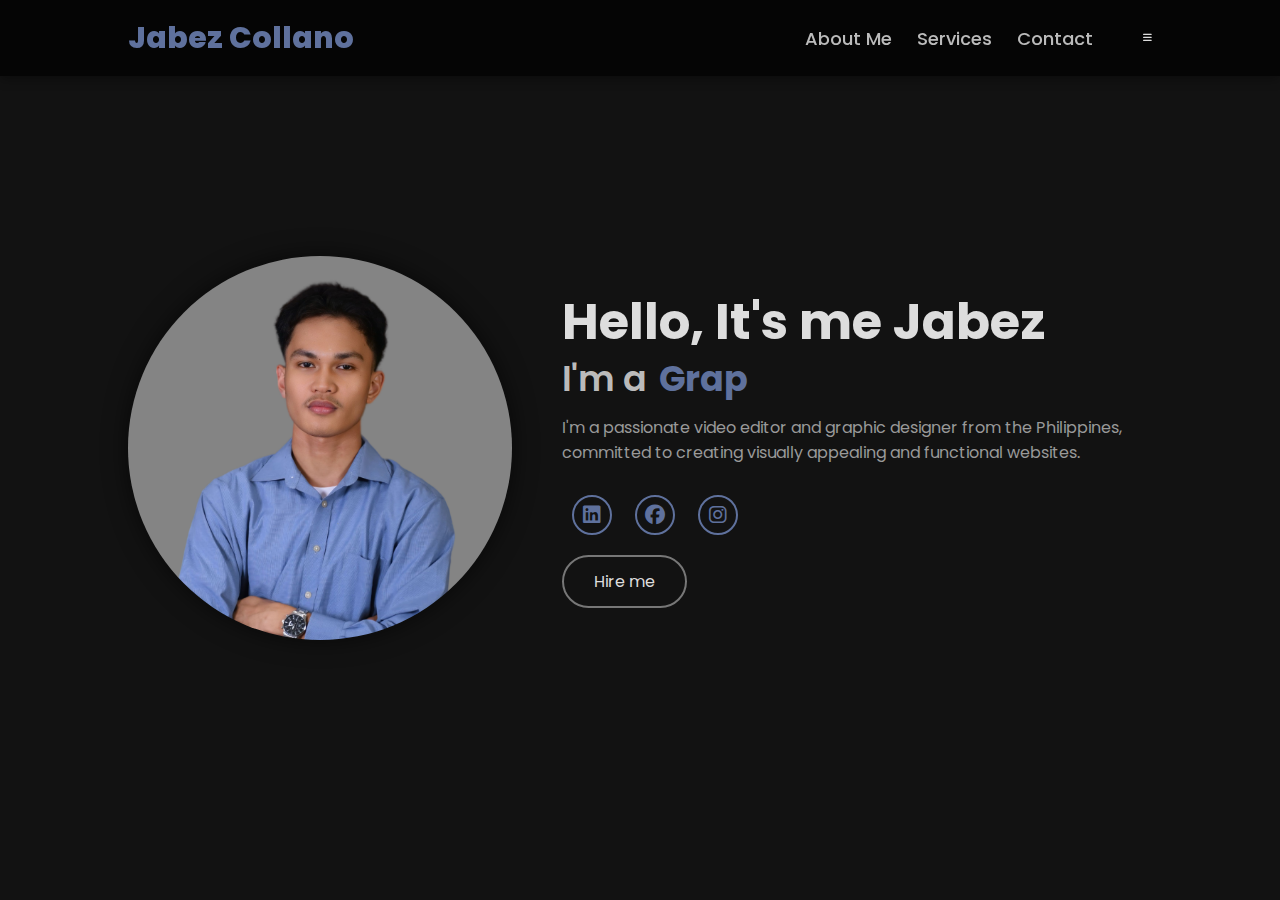
<file: index.html>
<!DOCTYPE html>
<html lang="en">
<head>
    <meta charset="UTF-8">
    <meta name="viewport" content="width=device-width, initial-scale=1.0">
    <link rel="stylesheet" href="https://cdnjs.cloudflare.com/ajax/libs/font-awesome/6.5.2/css/all.min.css">
    <link rel="stylesheet" href="style.css">
    <title>Portfolio Website</title>
</head>
<body>
    <header>
        <a href="#home" class="logo">Jabez Collano</a>
        <nav>
            <a href="about.html">About Me</a>
            <a href="services.html">Services</a>
            <a href="contact.html">Contact</a>
        </nav>
        <div class="hamburger-menu">
            <i class="fa-solid fa-bars"></i>
        </div>
    </header>

    <!-- Home Section -->
    <section id="home" class="home">
        <div class="home-img">
            <img src="profile.png" alt="Profile Image">
        </div>
        <div class="home-content">
            <h1>Hello, It's me <span>Jabez</span></h1>
            <h3 class="typing-text">I'm a <span class="dynamic-text"></span></h3>
            <p>I'm a passionate video editor and graphic designer from the Philippines, committed to creating visually appealing and functional websites.</p>
            <div class="social-icons">
                <a href="https://www.linkedin.com/in/jabez-collano-9b1947305/" target="_blank"><i class="fa-brands fa-linkedin"></i></a>
                <a href="https://www.facebook.com/Jabez.Collano.B" target="_blank"><i class="fa-brands fa-facebook"></i></a>
                <a href="https://www.instagram.com/jz.clln/" target="_blank"><i class="fa-brands fa-instagram"></i></a>
            </div>
            <a href="#" class="btn hire-me-btn">Hire me</a>
        </div>
    </section>
    <script>
        // Dynamic Typing Effect
const words = ["Graphic Designer", "Video Editor"];
let wordIndex = 0;
let letterIndex = 0;
let isDeleting = false;

const dynamicTextElement = document.querySelector(".dynamic-text");

function typeEffect() {
    const currentWord = words[wordIndex];

    if (isDeleting) {
        letterIndex--;
    } else {
        letterIndex++;
    }

    // Update the text content
    dynamicTextElement.textContent = currentWord.slice(0, letterIndex);

    // Control typing and deleting speed
    let typingSpeed = isDeleting ? 100 : 200;

    if (!isDeleting && letterIndex === currentWord.length) {
        // Pause after typing a word
        typingSpeed = 2000;
        isDeleting = true;
    } else if (isDeleting && letterIndex === 0) {
        // Move to the next word
        wordIndex = (wordIndex + 1) % words.length;
        isDeleting = false;
    }

    setTimeout(typeEffect, typingSpeed);
}

// Start the typing effect
typeEffect();
    </script>
</body>
</html>
</file>
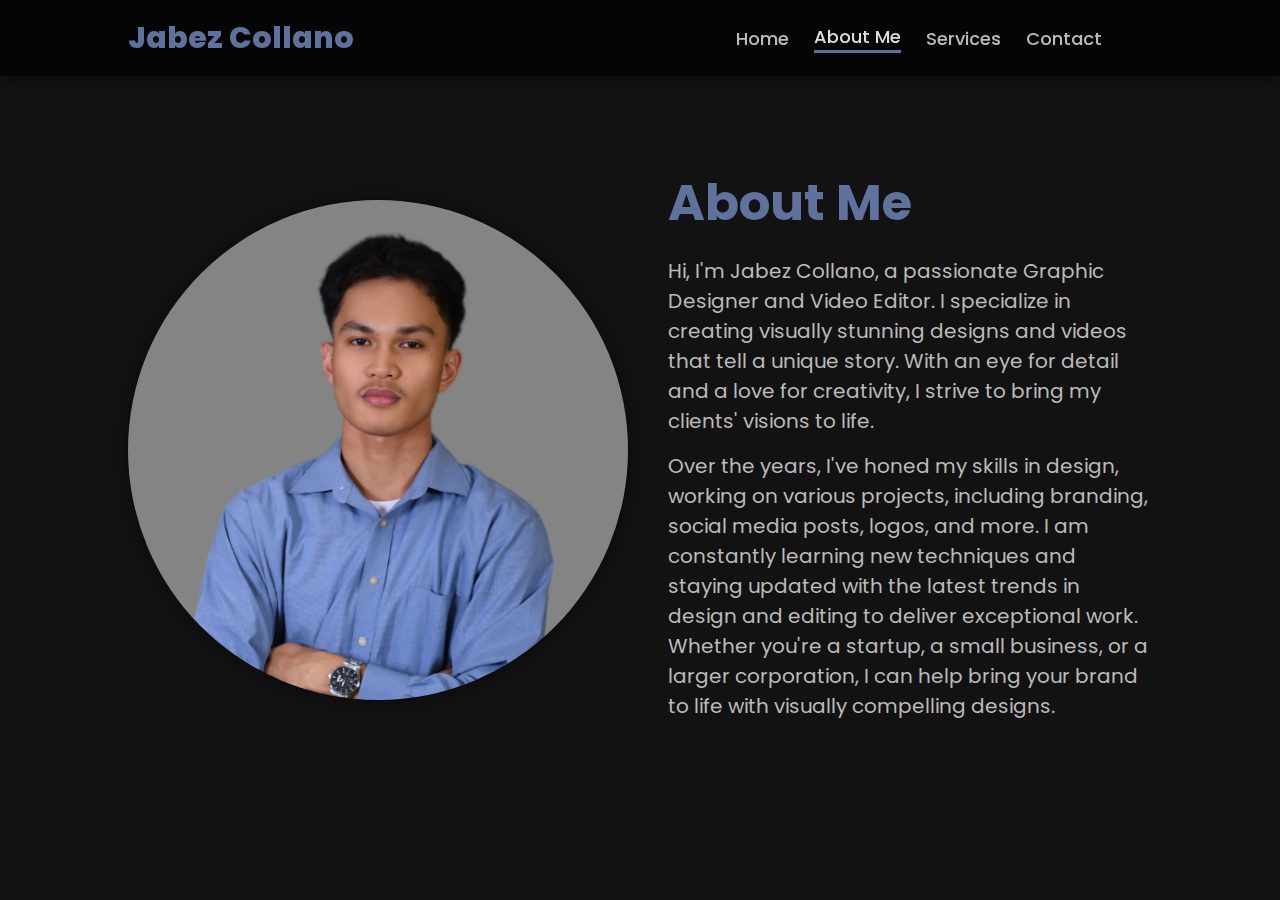
<file: about.html>
<!DOCTYPE html>
<html lang="en">
<head>
    <meta charset="UTF-8">
    <meta name="viewport" content="width=device-width, initial-scale=1.0">
    <title>About Me</title>
    <link rel="stylesheet" href="about.css">
</head>
<body>
    <header>
        <a href="index.html" class="logo">Jabez Collano</a>
        <nav>
            <a href="index.html">Home</a>
            <a href="about.html" class="active">About Me</a>
            <a href="services.html">Services</a>
            <a href="contact.html">Contact</a>
        </nav>
    </header>
    <section id="about">
        <div class="about-img">
            <img src="profile.png" alt="Jabez Collano">
        </div>
        <div class="about-text">
            <h2>About Me</h2>
            <p>
                Hi, I'm Jabez Collano, a passionate Graphic Designer and Video Editor. 
                I specialize in creating visually stunning designs and videos that tell a unique story. 
                With an eye for detail and a love for creativity, I strive to bring my clients' visions to life.
            </p>
            <p>
                Over the years, I've honed my skills in design, working on various projects, including branding, 
                social media posts, logos, and more. I am constantly learning new techniques and staying updated 
                with the latest trends in design and editing to deliver exceptional work. Whether you're a startup, 
                a small business, or a larger corporation, I can help bring your brand to life with visually compelling designs.
            </p>
        </div>
    </section>
</body>
</html>
</file>
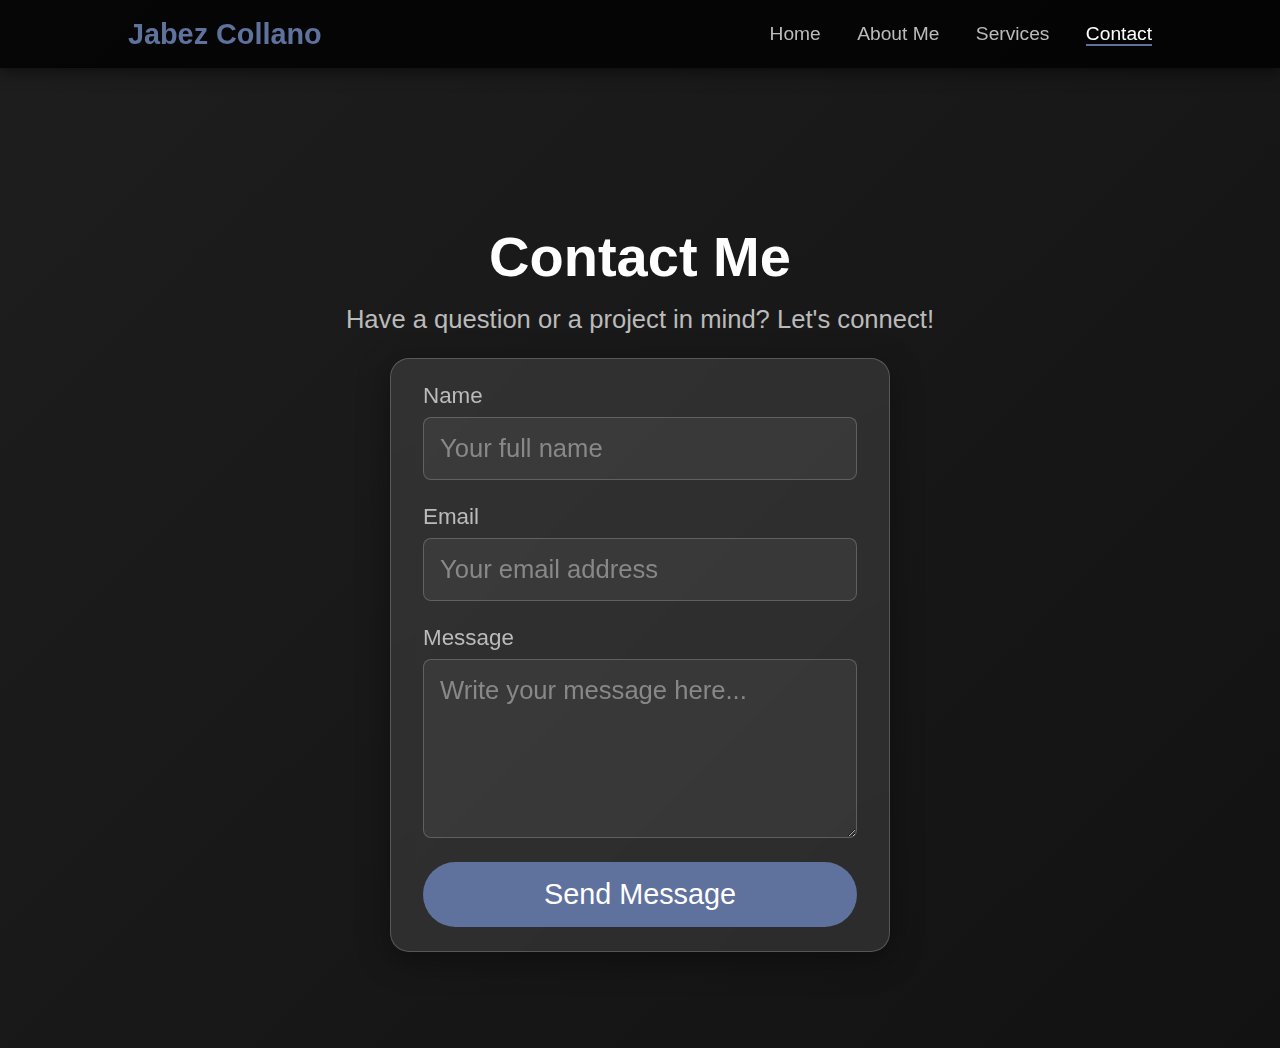
<file: contact.html>
<!DOCTYPE html>
<html lang="en">
<head>
    <meta charset="UTF-8">
    <meta name="viewport" content="width=device-width, initial-scale=1.0">
    <title>Contact Me</title>
    <link rel="stylesheet" href="contact.css">
</head>
<body>
    <header>
        <a href="index.html" class="logo">Jabez Collano</a>
        <nav>
            <a href="index.html">Home</a>
            <a href="about.html">About Me</a>
            <a href="services.html">Services</a>
            <a href="contact.html" class="active">Contact</a>
        </nav>
    </header>

    <section id="contact">
        <h1>Contact Me</h1>
        <p>Have a question or a project in mind? Let's connect!</p>
        <div class="contact-container">
            <!-- Contact Form -->
            <div class="glass-container">
                <form action="https://formspree.io/f/xpwzjdde" method="POST">
                    <div class="form-group">
                        <label for="name">Name</label>
                        <input type="text" id="name" name="name" placeholder="Your full name" required>
                    </div>
                    <div class="form-group">
                        <label for="email">Email</label>
                        <input type="email" id="email" name="email" placeholder="Your email address" required>
                    </div>
                    <div class="form-group">
                        <label for="message">Message</label>
                        <textarea id="message" name="message" placeholder="Write your message here..." rows="5" required></textarea>
                    </div>
                    <button type="submit">Send Message</button>
                </form>
            </div>
        </div>
    </section>    
</body>
</html>
</file>
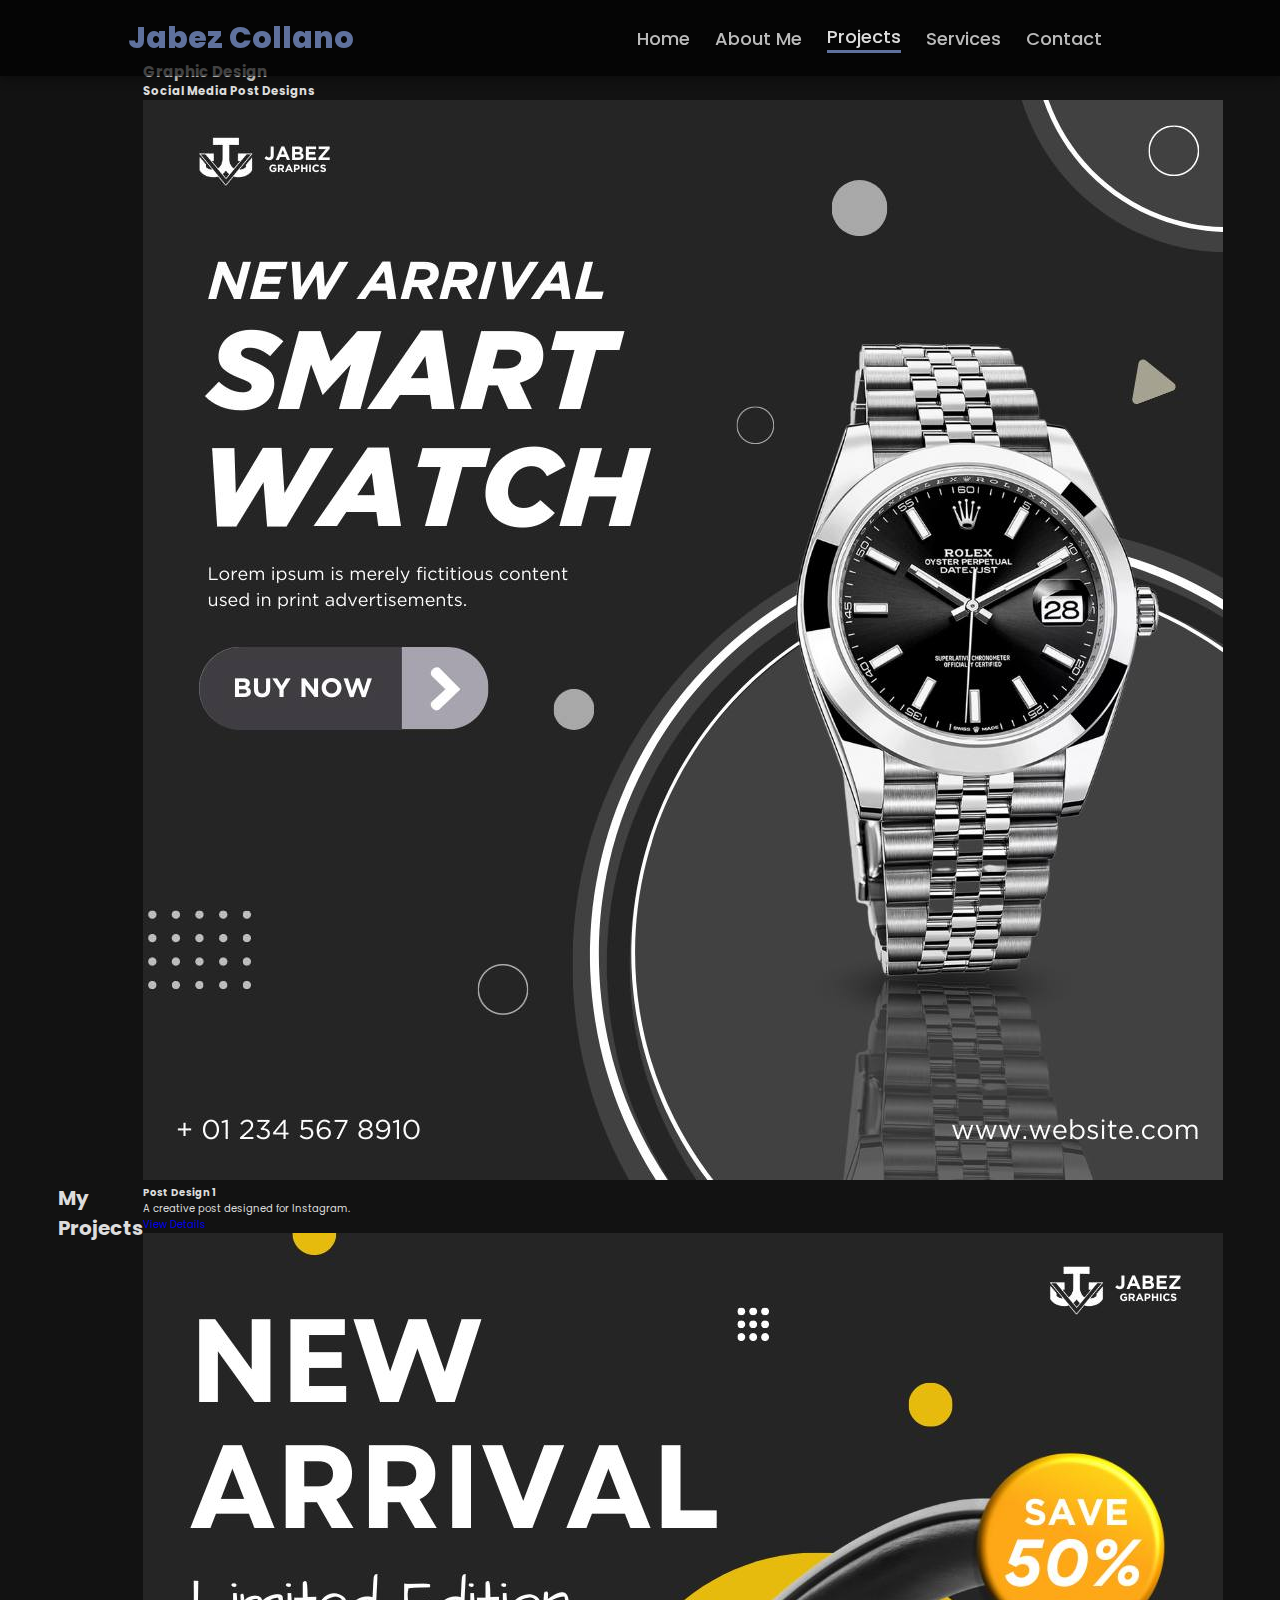
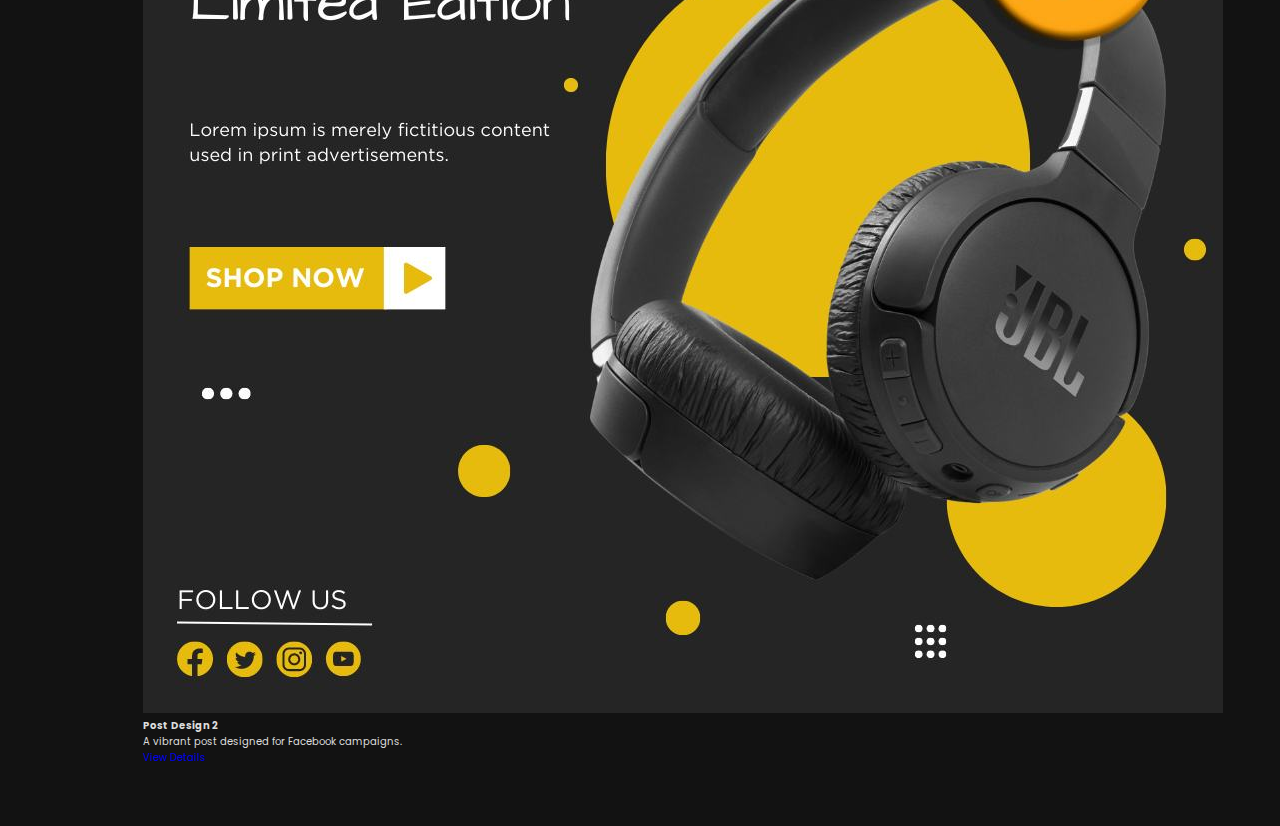
<file: projects.html>
<!DOCTYPE html>
<html lang="en">
<head>
    <meta charset="UTF-8">
    <meta name="viewport" content="width=device-width, initial-scale=1.0">
    <title>Projects</title>
    <link rel="stylesheet" href="style.css">
</head>
<body>
    <header>
        <a href="index.html" class="logo">Jabez Collano</a>
        <nav>
            <a href="index.html">Home</a>
            <a href="about.html">About Me</a>
            <a href="projects.html" class="active">Projects</a>
            <a href="services.html">Services</a>
            <a href="contact.html">Contact</a>
        </nav>
    </header>
    
    <section id="projects">
        <h1>My Projects</h1>

        <!-- Graphic Design Section -->
        <div class="category">
            <h2>Graphic Design</h2>

            <!-- Social Media Post Designs -->
            <div class="subcategory">
                <h3>Social Media Post Designs</h3>

                <!-- Project 1 -->
                <div class="project-row">
                    <div class="project-image">
                        <img src="1.jpg" alt="Social Media Post Design 1">
                    </div>
                    <div class="project-info">
                        <h4>Post Design 1</h4>
                        <p>A creative post designed for Instagram.</p>
                        <a href="#" class="btn">View Details</a>
                    </div>
                </div>

                <!-- Project 2 -->
                <div class="project-row">
                    <div class="project-image">
                        <img src="2.jpg" alt="Social Media Post Design 2">
                    </div>
                    <div class="project-info">
                        <h4>Post Design 2</h4>
                        <p>A vibrant post designed for Facebook campaigns.</p>
                        <a href="#" class="btn">View Details</a>
                    </div>
                </div>
            </div>
        </div>
    </section>
</body>
</html>
</file>
<file: style.css>
@import url('https://fonts.googleapis.com/css2?family=Poppins:wght@100;200;300;400;500;600&display=swap');

* {
    margin: 0;
    padding: 0;
    box-sizing: border-box;
    font-family: 'Poppins', sans-serif;
    text-decoration: none;
}

html {
    font-size: 62.5%;
    scroll-behavior: smooth;
}

body {
    width: 100%;
    min-height: 100vh;
    overflow-x: hidden;
    background-color: #121212;
    color: #ddd;
}

header {
    position: fixed;
    top: 0;
    left: 0;
    width: 100%;
    padding: 1.5rem 10%;
    display: flex;
    justify-content: space-between;
    align-items: center;
    background-color: rgba(0, 0, 0, 0.7);
    box-shadow: 0 4px 10px rgba(0, 0, 0, 0.3);
    z-index: 100;
}

.logo {
    font-size: 3rem;
    color: #5F719D;
    font-weight: 800;
    transition: color 0.3s, transform 0.3s;
}

.logo:hover {
    color: #ddd;
    transform: scale(1.1);
}

nav {
    margin-left: auto;  
    display: flex;      
    align-items: center; 
}

nav a {
    font-size: 1.8rem;
    color: #bbb;
    margin-left: 2.5rem;
    font-weight: 500;
    transition: color 0.3s;
    position: relative;
    text-align: center;
}

nav a:last-child {
    margin-right: 5rem;
}

nav a:hover,
nav a.active {
    color: #ddd;
    border-bottom: 3px solid #5F719D;
}


section {
    min-height: 100vh;
    padding: 6rem 10%;
    display: flex;
    align-items: center;
    justify-content: center;
}

.home {
    display: flex;
    align-items: center;
    gap: 5rem;
    animation: fadeIn 1.5s ease-out;
}

@keyframes fadeIn {
    from { opacity: 0; transform: translateY(20px); }
    to { opacity: 1; transform: translateY(0); }
}

.home-content h1 {
    font-size: 5rem;
    font-weight: 700;
    color: #ddd;
    line-height: 1.2;
}

.home-content h3 {
    font-size: 3.5rem;
    color: #bbb;
    margin-bottom: 1rem;
}

.home-content p {
    font-size: 1.6rem;
    color: #999;
    margin-bottom: 2rem;
}

.home-img img {
    width: 30vw;
    border-radius: 50%;
    box-shadow: 0 0 25px rgba(0, 0, 0, 0.6);
    transition: transform 0.3s;
}

.home-img img:hover {
    transform: scale(1.05);
}

.social-icons a {
    display: inline-flex;
    justify-content: center;
    align-items: center;
    width: 4rem;
    height: 4rem;
    font-size: 2rem;
    color: #5F719D;
    border-radius: 50%;
    border: 2px solid #5F719D;
    margin: 1rem;
    transition: all 0.3s;
}

.social-icons a:hover {
    color: #121212;
    background-color: #ddd;
    transform: translateY(-3px);
    box-shadow: 0 0 10px rgba(255, 255, 255, 0.3);
}

.hire-me-btn {
    display: inline-block;
    padding: 1.2rem 3rem;
    font-size: 1.6rem;
    color: #ddd;
    background-color: transparent;
    border: 2px solid #777;
    border-radius: 6rem;
    transition: all 0.3s;
    cursor: pointer;
    margin-top: 1rem;
}

.hire-me-btn:hover {
    background-color: #ddd;
    color: #121212;
    transform: scale(1.05);
    box-shadow: 0 0 15px rgba(255, 255, 255, 0.3);
}

.typing-text {
    font-size: 2rem;
    font-weight: 600;
    color: #5F719D;
}

.dynamic-text {
    color: #5F719D;
    font-weight: 700;
    margin-left: 0.5rem;
}

@media (max-width: 1000px) {
    .home {
        flex-direction: column;
    }

    .home-content h1 {
        font-size: 4rem;
    }

    .home-content h3 {
        font-size: 3rem;
    }

    .home-img img {
        width: 60vw;
        margin-top: 2rem;
    }

    form {
        display: flex;
        flex-direction: column;
        gap: 1rem;
    }

    form input, form textarea, form button {
        font-size: 1.6rem;
        padding: 0.8rem;
        border: 1px solid #555;
        border-radius: 0.5rem;
    }

    form button {
        background-color: #5F719D;
        color: #fff;
        cursor: pointer;
        transition: background-color 0.3s;
    }

    form button:hover {
        background-color: #ddd;
        color: #121212;
    }

    .hamburger-menu {
        display: block;
        font-size: 2.5rem;
        color: #bbb;
        cursor: pointer;
    }

    nav {
        display: none;
        flex-direction: column;
        background-color: rgba(0, 0, 0, 0.9);
        position: absolute;
        top: 7rem;
        right: 0;
        width: 100%;
        padding: 2rem;
        box-shadow: 0 5px 10px rgba(0, 0, 0, 0.5);
    }

    nav.active {
        display: flex;
    }

    nav a {
        margin: 1rem 0;
        text-align: center;
    }

    #projects {
        display: grid;
        gap: 2rem;
        grid-template-columns: repeat(auto-fit, minmax(300px, 1fr));
        margin-top: 2rem;
    }

    .project {
        background: #1a1a1a;
        border-radius: 1rem;
        padding: 2rem;
        text-align: center;
        box-shadow: 0 5px 15px rgba(0, 0, 0, 0.5);
    }

    .project img {
        max-width: 100%;
        border-radius: 0.5rem;
        margin-bottom: 1rem;
    }
    
}
</file>
<file: about.css>
@import url('https://fonts.googleapis.com/css2?family=Poppins:wght@100;200;300;400;500;600&display=swap');

* {
    margin: 0;
    padding: 0;
    box-sizing: border-box;
    font-family: 'Poppins', sans-serif;
    text-decoration: none;
}

html {
    font-size: 62.5%;
    scroll-behavior: smooth;
}

body {
    width: 100%;
    min-height: 100vh;
    overflow-x: hidden;
    background-color: #121212;
    color: #ddd;
}

header {
    position: fixed;
    top: 0;
    left: 0;
    width: 100%;
    padding: 1.5rem 10%;
    display: flex;
    justify-content: space-between;
    align-items: center;
    background-color: rgba(0, 0, 0, 0.7);
    box-shadow: 0 4px 10px rgba(0, 0, 0, 0.3);
    z-index: 100;
}

.logo {
    font-size: 3rem;
    color: #5F719D;
    font-weight: 800;
    transition: color 0.3s, transform 0.3s;
}

.logo:hover {
    color: #ddd;
    transform: scale(1.1);
}

nav {
    margin-left: auto;  
    display: flex;      
    align-items: center; 
}

nav a {
    font-size: 1.8rem;
    color: #bbb;
    margin-left: 2.5rem;
    font-weight: 500;
    transition: color 0.3s;
    position: relative;
    text-align: center;
}

nav a:last-child {
    margin-right: 5rem;
}

nav a:hover,
nav a.active {
    color: #ddd;
    border-bottom: 3px solid #5F719D;
}


section {
    min-height: 100vh;
    padding: 6rem 10%;
    display: flex;
    align-items: center;
    justify-content: center;
}

.home {
    display: flex;
    align-items: center;
    gap: 5rem;
    animation: fadeIn 1.5s ease-out;
}

@keyframes fadeIn {
    from { opacity: 0; transform: translateY(20px); }
    to { opacity: 1; transform: translateY(0); }
}

/* About Section Styling */
#about {
    padding: 5rem 10%;
    display: flex;
    align-items: center;
    gap: 4rem;
}

.about-img {
    flex: 1;
    display: flex;
    justify-content: center;
    align-items: center;
}

.about-img img {
    width: 500px;
    height: 500px;
    border-radius: 50%;
    box-shadow: 0 0 20px rgba(0, 0, 0, 0.5);
    object-fit: cover;
    transition: transform 0.3s ease;
}

.about-img img:hover {
    transform: scale(1.1);
}

.about-text {
    flex: 2;
    text-align: left;
}

.about-text h2 {
    font-size: 5rem;
    font-weight: bold;
    color: #5F719D;
    margin-bottom: 1.5rem;
}

.about-text p {
    font-size: 2rem;
    color: #bbb;
    margin-bottom: 1.5rem;
}

/* Responsive Design */
@media (max-width: 768px) {
    #about {
        flex-direction: column;
        text-align: center;
        padding: 3rem 5%;
    }

    .about-img img {
        width: 150px;
        height: 150px;
    }

    .about-text {
        text-align: center;
    }

    .about-text h2 {
        font-size: 2.5rem;
    }

    .about-text p {
        font-size: 1rem;
    }
}
</file>
<file: contact.css>
* {
    margin: 0;
    padding: 0;
    box-sizing: border-box;
    font-family: 'Poppins', sans-serif;
}

body {
    min-height: 100vh;
    background: linear-gradient(135deg, #1e1e1e, #121212);
    color: #ddd;
    display: flex;
    flex-direction: column;
    align-items: center;
    justify-content: center;
}

header {
    width: 100%;
    display: flex;
    justify-content: space-between;
    align-items: center;
    padding: 1.1rem 10%;
    background-color: rgba(0, 0, 0, 0.8);
    box-shadow: 0 4px 15px rgba(0, 0, 0, 0.5);
    position: fixed;
    top: 0;
    z-index: 1000;
}

header .logo {
    font-size: 1.8rem;
    color: #5F719D;
    font-weight: bold;
    text-decoration: none;
}

header nav a {
    font-size: 1.2rem;
    color: #bbb;
    margin-left: 2rem;
    text-decoration: none;
    transition: color 0.3s;
}

header nav a:hover,
header nav a.active {
    color: #fff;
    border-bottom: 2px solid #5F719D;
}

#contact {
    display: flex;
    flex-direction: column;
    align-items: center;
    justify-content: center;
    text-align: center;
    padding: 6rem 2rem;
    margin-top: 8rem;
}

#contact h1 {
    font-size: 3.5rem;
    margin-bottom: 1rem;
    color: #fff;
}

#contact p {
    font-size: 1.6rem;
    margin-bottom: 1.5rem;
    color: #bbb;
}

.contact-container {
    display: flex;
    justify-content: center;
    align-items: center;
    max-width: 600px; 
    width: 90%;
    margin: 0 auto;
}

.glass-container {
    width: 100%;
    max-width: 500px;
    padding: 1.5rem 2rem; 
    background: rgba(255, 255, 255, 0.1);
    border: 1px solid rgba(255, 255, 255, 0.2);
    border-radius: 1.2rem; 
    box-shadow: 0 8px 32px rgba(0, 0, 0, 0.37);
    backdrop-filter: blur(10px);
    -webkit-backdrop-filter: blur(10px);
    transition: transform 0.3s ease, box-shadow 0.3s ease;
    text-align: left;
}

.glass-container:hover {
    transform: translateY(-5px);
    box-shadow: 0 12px 35px rgba(0, 0, 0, 0.5);
}

form {
    display: flex;
    flex-direction: column;
    gap: 1.5rem;
}

.form-group {
    display: flex;
    flex-direction: column;
    gap: 0.5rem;
}

form label {
    font-size: 1.4rem;
    color: #bbb;
}

form input,
form textarea {
    width: 100%;
    padding: 1rem;
    font-size: 1.6rem;
    color: #fff;
    background: rgba(255, 255, 255, 0.05);
    border: 1px solid rgba(255, 255, 255, 0.2);
    border-radius: 0.5rem;
    outline: none;
    transition: border-color 0.3s;
}

form input:focus,
form textarea:focus {
    border-color: #5F719D;
}

form input::placeholder,
form textarea::placeholder {
    color: #888;
}

form button {
    padding: 1rem 2rem;
    font-size: 1.8rem;
    color: #fff;
    background: #5F719D;
    border: none;
    border-radius: 50px;
    cursor: pointer;
    transition: background-color 0.3s, transform 0.3s;
}

form button:hover {
    background: #ddd;
    color: #121212;
    transform: scale(1.05);
    box-shadow: 0 5px 20px rgba(255, 255, 255, 0.3);
}

@media (max-width: 768px) {
    .contact-container {
        flex-direction: column;
        gap: 2rem;
    }

    .contact-image img {
        max-width: 90%;
    }

    #contact h1 {
        font-size: 2.5rem;
    }
}
</file>
